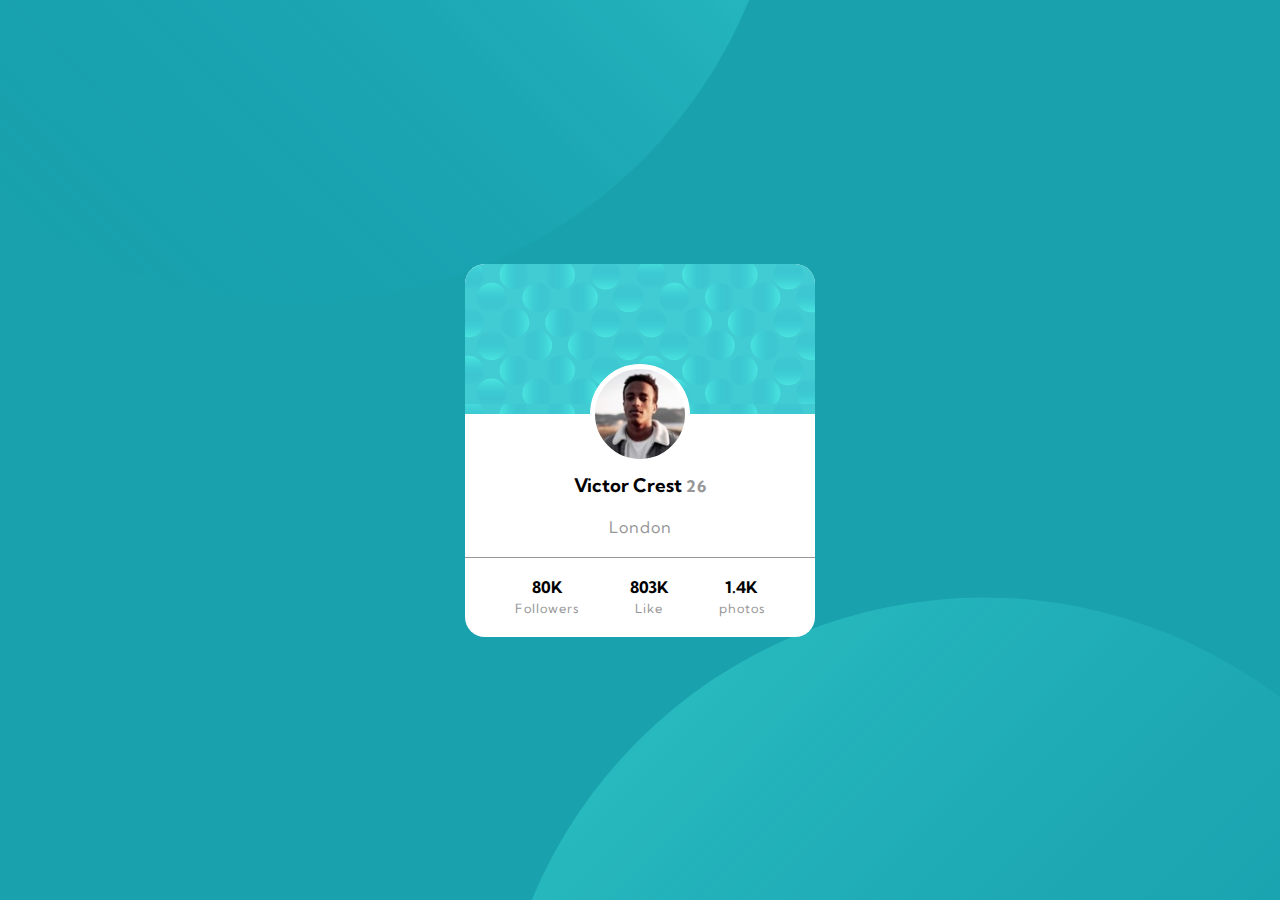
<file: index.html>
<!DOCTYPE html>
<html lang="en">

<head>
  <meta charset="UTF-8">
  <meta name="viewport" content="width=device-width, initial-scale=1.0">
  <!-- displays site properly based on user's device -->
  <link rel="icon" type="image/png" sizes="32x32" href="./images/favicon-32x32.png">
  <link rel="stylesheet" href="css/styles.css">
  <title>Frontend Mentor | Profile card component</title>

</head>

<body>
  <section class="main">

    <img class="first-bg" src="images/bg-pattern-top.svg" alt="">
    <img class="seconde-bg" src="images/bg-pattern-bottom.svg" alt=""></div>

    <div class="container">
      <div class="top_section">
      </div>
      <div class="middel_section">
        <div class="img-profile"></div>
        <div class="name-profile">
          <h3> Victor Crest <span class="age">26</span></h3>
          <div class="city">
            <span>London</span>
          </div>
        </div>
      </div>
      <br>
      <div class="bottom_section">
        <div>
          <h4>80K</h4>
          <span>Followers</span>
        </div>
        <div>
          <h4>803K</h4>
          <span>Like</span>
        </div>
        <div>
          <h4>1.4K</h4>
          <span>photos</span>
        </div>
      </div>
    </div>
  </section>
</body>

</html>
</file>
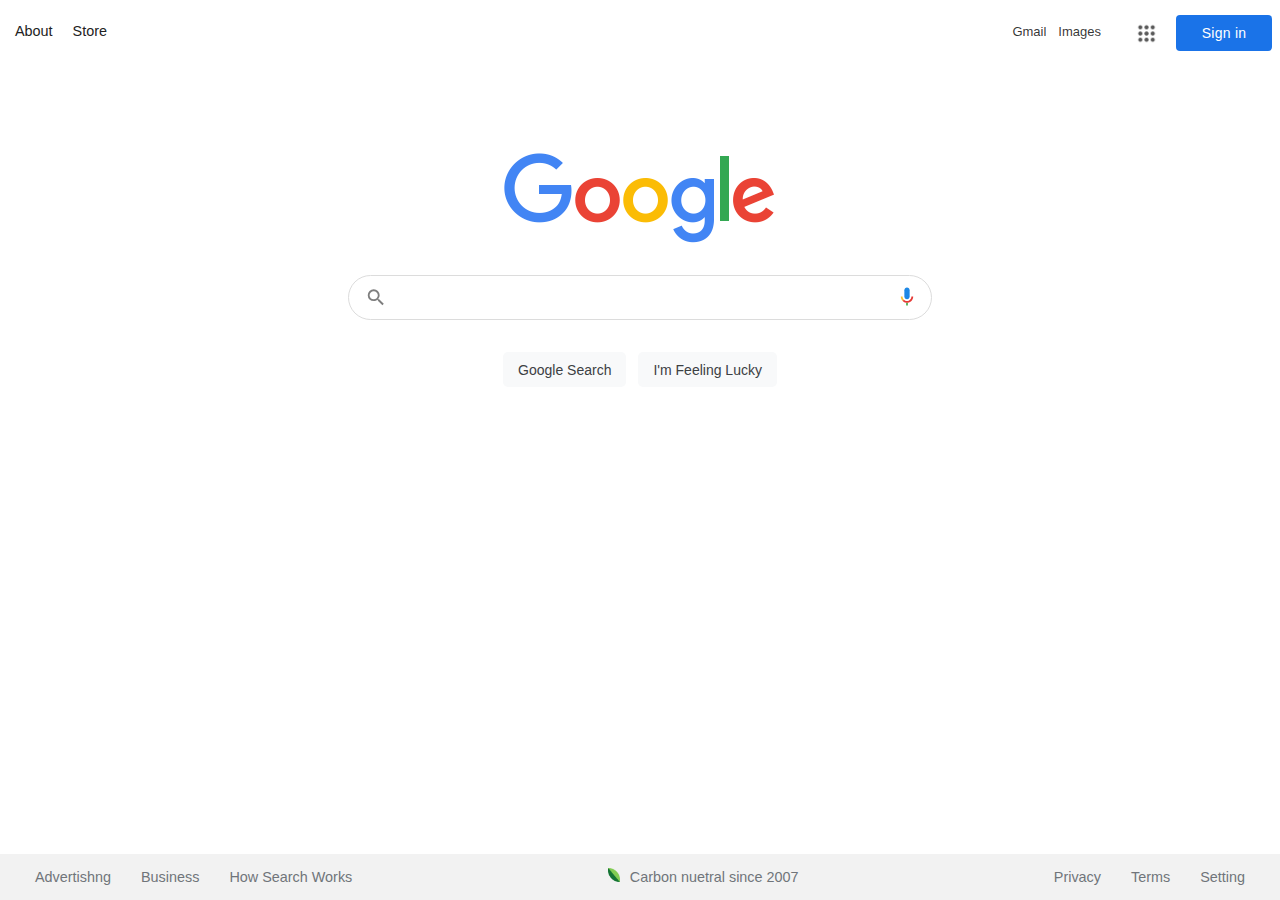
<file: Desktop/google_project.phase2 (1)/google_project.phase2/public/index.html>
<!DOCTYPE html>
<html lang="en">

<head>
    <meta charset="UTF-8">
    <meta http-equiv="X-UA-Compatible" content="IE=edge">
    <meta name="viewport" content="width=device-width, initial-scale=1.0">


    <title>Google</title>
    <link rel="icon" href="img/favicon+google.png" type="image/x-icon">
    <link rel="stylesheet" href="css/style.css">
</head>

<body>
    <!-- ----------------------------START HEADER---------------- -->
    <header>
        <nav>
            <ul class="HEADER_NAV">
                <li><a class="header_about header-a"
                        href="https://play.google.com/store?gl=AT&utm_source=emea_Med&utm_medium=hasem&utm_content=Nov2020&utm_campaign=Evergreen&pcampaignid=MKT-EDR-emea-at-1001280-Med-hasem-py-Evergreen-Nov2020-Text_Search_BKWS%7cONSEM_kwid_43700007718534971&gref=EikQAhohChsKEwjh-4W6qK_yAhXCp9UKHY3CDGwQABgBIAASAiwn8P8HARjj9tyaAw&gclid=EAIaIQobChMI4fuFuqiv8gIVwqfVCh2NwgxsEAAYASAAEgIsJ_D_BwE&gclsrc=aw.ds">About</a>
                </li>
                <li><a class="header_about header-a"
                        href="https://store.google.com/at/?gclid=EAIaIQobChMI35epv6mv8gIVmdnVCh02AAdsEAAYASAAEgKRxfD_BwE&gclsrc=aw.ds&hl=de">Store</a>
                </li>
            </ul>
            <ul class="HEADER_NAV right_header">
                <li><a href="https://www.google.com/intl/de/gmail/about/#" class="header-a">Gmail</a></li>
                <li><a href="https://www.google.at/imghp?hl=de&ogbl" class="header-a">Images</a></li>
                <li><img src="img/app.jpg" alt="apps" onclick="myFunction()" class="dropbtn"></li>
                <div id="myDropdown" class="dropdown-content">
                    <div class="dropdown-container">
                        <div class="icon">
                            <a href="https://www.google.com/account/about/?hl=en-US">
                                <img src="img/appsImg/account.svg" alt="">
                                <p>Account</p>
                            </a>

                        </div>
                        <div class="icon">
                            <a href="https://www.google.at/webhp">
                                <img src="img/appsImg/google.svg" alt="">
                                <p>Search</p>
                            </a>
                        </div>
                        <div class="icon">
                            <a href="https://www.google.at/maps?hl=de">
                                <img src="img/appsImg/icons8-google-maps.svg" alt="">
                                <p>Maps</p>
                            </a>
                        </div>
                        <div class="icon">
                            <a href="https://www.youtube.com/"><img src="img/appsImg/youtube.svg" alt=""></a>
                            <p>YouTube</p>
                        </div>
                        <div class="icon">
                            <a href="https://play.google.com/store?hl=de">
                                <img src="img/appsImg/icons8-google-play.svg" alt="">
                                <p>Play</p>
                            </a>
                        </div>
                        <div class="icon">
                            <a href="https://news.google.com/topstories?hl=de&gl=AT&ceid=AT:de">
                                <img src="img/appsImg/google-news-2.svg" alt="">
                                <p>News</p>
                            </a>
                        </div>
                        <div class="icon">
                            <a href="https://www.google.com/intl/de/gmail/about/#">
                                <img src="img/appsImg/icons8-gmail.svg" alt="">
                                <p>Gmail</p>
                            </a>
                        </div>
                        <div class="icon">
                            <a href="https://apps.google.com/meet/?hs=197">
                                <img src="img/appsImg/icons8-google-meet.svg" alt="">
                                <p>Meet</p>
                            </a>
                        </div>
                        <div class="icon">
                            <a
                                href="https://accounts.google.com/signin/v2/identifier?passive=1209600&osid=1&continue=https%3A%2F%2Fchat.google.com%2F&followup=https%3A%2F%2Fchat.google.com%2F&flowName=GlifWebSignIn&flowEntry=ServiceLogin">
                                <img src="img/appsImg/icons8-chat-room-48.png" alt="">
                                <p>Chats</p>
                            </a>
                        </div>
                        <div class="icon">
                            <a
                                href="https://accounts.google.com/signin/v2/identifier?passive=1209600&continue=https%3A%2F%2Fcontacts.google.com%2F%3Fhl%3Dde&followup=https%3A%2F%2Fcontacts.google.com%2F%3Fhl%3Dde&hl=de&flowName=GlifWebSignIn&flowEntry=ServiceLogin">
                                <img src="img/appsImg/icons8-google-contacts.svg" alt="">
                                <p>Contacts</p>
                            </a>
                        </div>
                        <div class="icon">
                            <a href="https://www.google.com/intl/de/drive/">
                                <img src="img/appsImg/icons8-google-drive.svg" alt="">
                                <p>Drive</p>
                            </a>
                        </div>
                        <div class="icon">
                            <a
                                href="https://accounts.google.com/signin/v2/identifier?service=cl&passive=1209600&osid=1&continue=https%3A%2F%2Fcalendar.google.com%2Fcalendar%2Fr&followup=https%3A%2F%2Fcalendar.google.com%2Fcalendar%2Fr&scc=1&flowName=GlifWebSignIn&flowEntry=ServiceLogin">
                                <img src="img/appsImg/icons8-google-calendar.svg" alt="">
                                <p>Calendar</p>
                            </a>
                        </div>
                        <div class="icon">
                            <a href="https://translate.google.at/?hl=de">
                                <img src="img/appsImg/translate.svg" alt="">
                                <p>Chats</p>
                            </a>
                        </div>
                        <div class="icon">
                            <a href="https://www.google.com/photos/about/">
                                <img src="img/appsImg/icons8-google-photos.svg" alt="">
                                <p>photos</p>
                            </a>
                        </div>
                        <div class="icon">
                            <a href="https://duo.google.com/about/?usp=duo_ald">
                                <img src="img/appsImg/google-duo.svg" alt="">
                                <p>Duo</p>
                            </a>
                        </div>
                        <div class="icon">
                            <a href="https://www.google.at/shopping?hl=de&source=og">
                                <img src="img/appsImg/google_shopping_icon.png" alt="">
                                <p>Shopping</p>
                            </a>
                        </div>
                        <div class="icon-null"></div>
                        <div class="icon-null"></div>
                        <hr class="border">
                        <div class="icon">
                            <a
                                href="https://accounts.google.com/signin/v2/identifier?service=wise&passive=1209600&continue=https%3A%2F%2Fdocs.google.com%2Fdocument%2F%3Fusp%3Ddocs_alc&followup=https%3A%2F%2Fdocs.google.com%2Fdocument%2F%3Fusp%3Ddocs_alc&ltmpl=docs&flowName=GlifWebSignIn&flowEntry=ServiceLogin">
                                <img src="img/appsImg/icons8-google-docs.svg" alt="">
                                <p>Docs</p>
                            </a>
                        </div>
                        <div class="icon">
                            <a
                                href="https://accounts.google.com/signin/v2/identifier?service=wise&passive=1209600&continue=https%3A%2F%2Fdocs.google.com%2Fspreadsheets%2F%3Fusp%3Dsheets_alc&followup=https%3A%2F%2Fdocs.google.com%2Fspreadsheets%2F%3Fusp%3Dsheets_alc&ltmpl=sheets&flowName=GlifWebSignIn&flowEntry=ServiceLogin">
                                <img src="img/appsImg/icons8-google-sheets.svg" alt="">
                                <p>Sheets</p>
                            </a>
                        </div>
                        <div class="icon">
                            <a
                                href="https://accounts.google.com/signin/v2/identifier?service=memento&passive=1209600&continue=https%3A%2F%2Fkeep.google.com%2F&followup=https%3A%2F%2Fkeep.google.com%2F&ltmpl=keep&flowName=GlifWebSignIn&flowEntry=ServiceLogin">
                                <img src="img/appsImg/icons8-google-slides.svg" alt="">
                                <p>Slides</p>
                            </a>
                        </div>
                        <div class="icon">
                            <a
                                href="https://accounts.google.com/signin/v2/identifier?service=memento&passive=1209600&continue=https%3A%2F%2Fkeep.google.com%2F&followup=https%3A%2F%2Fkeep.google.com%2F&ltmpl=keep&flowName=GlifWebSignIn&flowEntry=ServiceLogin">
                                <img src="img/appsImg/book.svg" alt="">
                                <p>Books</p>
                            </a>
                        </div>
                        <div class="icon">
                            <a href="https://www.blogger.com/about/?bpli=1">
                                <img src="img/appsImg/blogger.png" alt="">
                                <p>Blogger</p>
                            </a>
                        </div>
                        <div class="icon">
                            <a href="https://hangouts.google.com/">
                                <img src="img/appsImg/hangouts.svg" alt="">
                                <p>hangouts</p>
                            </a>
                        </div>
                        <div class="icon">
                            <a
                                href="https://accounts.google.com/signin/v2/identifier?service=memento&passive=1209600&continue=https%3A%2F%2Fkeep.google.com%2F&followup=https%3A%2F%2Fkeep.google.com%2F&ltmpl=keep&flowName=GlifWebSignIn&flowEntry=ServiceLogin">
                                <img src="img/appsImg/google-keep.svg" alt="">
                                <p>Keep</p>
                            </a>
                        </div>
                        <div class="icon">
                            <a
                                href="https://accounts.google.com/signin/v2/identifier?service=memento&passive=1209600&continue=https%3A%2F%2Fkeep.google.com%2F&followup=https%3A%2F%2Fkeep.google.com%2F&ltmpl=keep&flowName=GlifWebSignIn&flowEntry=ServiceLogin">
                                <img src="img/appsImg/jamboard.svg" alt="">
                                <p>Jamboards</p>
                            </a>
                        </div>
                        <div class="icon">
                            <a href="#about">
                                <img src="img/appsImg/classrooms.svg" alt="">
                                <p>Classrooms</p>
                            </a>
                        </div>
                        <div class="icon">
                            <a href="https://earth.google.com/web/@0,0,0a,22251752.77375655d,35y,0h,0t,0r">
                                <img src="img/appsImg/earth.svg" alt="">
                                <p>Earth</p>
                            </a>
                        </div>
                        <div class="icon">
                            <a href="https://www.google.at/save">
                                <img src="img/appsImg/google-collections.svg" alt="">
                                <p>Collections</p>
                            </a>
                        </div>
                        <div class="icon ArtApp">
                            <a href="https://artsandculture.google.com/?hl=de">
                                <img src="img/appsImg/Google_Arts_and_Culture_Logo.png" alt="">
                                <p class="text-OV">Arts and Culture</p>
                            </a>
                        </div>
                        <div class="icon">
                            <a href="https://ads.google.com/home/?subid=ww-ww-et-g-aw-a-vasquette_ads_cons_1!o2">
                                <img src="img/appsImg/icons8-google-ads.svg" alt="">
                                <p>Google Ads</p>
                            </a>
                        </div>
                        <div class="icon">
                            <a href="https://podcasts.google.com/">
                                <img src="img/appsImg/icons8-google-podcasts.svg" alt="">
                                <p>Padcasts</p>
                            </a>
                        </div>
                        <div class="icon">
                            <a href="https://stadia.google.com/">
                                <img src="img/appsImg/google-stadia-1.svg" alt="">
                                <p>Stadia</p>
                            </a>
                        </div>
                        <div class="icon">
                            <a
                                href="https://accounts.google.com/signin/v2/identifier?service=wise&passive=1209600&continue=https%3A%2F%2Fdocs.google.com%2Fforms%2F%3Fusp%3Dforms_alc&followup=https%3A%2F%2Fdocs.google.com%2Fforms%2F%3Fusp%3Dforms_alc&ltmpl=forms&flowName=GlifWebSignIn&flowEntry=ServiceLogin">
                                <img src="img/appsImg/one.png" alt="">
                                <p>Google One</p>
                            </a>
                        </div>
                        <div class="icon">
                            <a href="https://www.google.com/travel/?dest_src=al">
                                <img src="img/appsImg/travel.png" alt="">
                                <p>Travels</p>
                            </a>
                        </div>
                        <div class="icon">
                            <a
                                href="https://accounts.google.com/signin/v2/identifier?service=wise&passive=1209600&continue=https%3A%2F%2Fdocs.google.com%2Fforms%2F%3Fusp%3Dforms_alc&followup=https%3A%2F%2Fdocs.google.com%2Fforms%2F%3Fusp%3Dforms_alc&ltmpl=forms&flowName=GlifWebSignIn&flowEntry=ServiceLogin">
                                <img src="img/appsImg/icons8-google-forms-new-logo.svg" alt="">
                                <p>Forms</p>
                            </a>
                        </div>
                        <div class="more-apps">
                            <a href="https://about.google/intl/de/products/">
                                <button class="MoreApp-btn">More from Google</button>
                            </a>
                        </div>
                    </div>
                </div>
                <a
                    href="https://accounts.google.com/signin/v2/identifier?hl=de&passive=true&continue=https%3A%2F%2Fwww.google.com%2F%3Fgws_rd%3Dssl&ec=GAZAmgQ&flowName=GlifWebSignIn&flowEntry=ServiceLogin">
                    <li><button class="signin-btn">Sign in</button></li>
                </a>
            </ul>
        </nav>
    </header>
    <!-- ----------------------------END HEADER---------------------- -->


    <!-- ----------------------------START MAIN----------------------- -->
    <main>
        <img class="googleimg" src="img/logo.png" alt="google icon">
        <div class="input_container">
            <img class="search_icon" src="img/search.svg" alt="">
            <input type="text" id="search-bar" class="query" value="">
            <img class="mic" src="img/google_mic_icon.svg" alt="voice icon ">
        </div>
        <div class="button_container ">
            <button class="search-button ">Google Search</button>
            <button>I'm Feeling Lucky</button>
        </div>
    </main>
    <!-- ----------------------------END MAIN----------------------------- -->

    <!-- -----------------------------START FOOTER------------------------------------- -->
    <!-- <footer>
        <nav>
            <ul class="footer_ul ">
                <li><a href="# ">Advertishng</a></li>
                <li><a href="# ">Business</a></li>
                <li><a href="# ">How Search Works</a></li>
            </ul>
            <a class="footer_carbon " href="# ">
                <img src="./img/index.png " alt="carbon ">
                <span>Carbon nuetral since 2007</span>
                        </a>
                        <ul class="footer_ul ">
                            <li><a href="# ">Privacy</a></li>
                            <li><a href="# ">Terms</a></li>
                            <li><a href="# ">Setting</a></li>
                        </ul>
        </nav>
        </footer> -->
    <!-- -----------------------------END FOOTER------------------------------------- -->



    <!-- -----------------------------START FOOTER------------------------------------- -->
    <footer>
        <nav>
            <ul class="footer_ul footer1 ">
                <li><a href="# ">Advertishng</a></li>
                <li><a href="# ">Business</a></li>
                <li><a href="https://www.google.com/search/howsearchworks/?fg=1">How Search Works</a></li>
            </ul>
            <a class="footer_carbon " href="# ">
                <img src="./img/index.png " alt="carbon ">
                <span>Carbon nuetral since 2007</span>
            </a>
            <ul class="footer_ul footer2 ">
                <li><a href="https://policies.google.com/privacy?hl=en-AT&fg=1">Privacy</a></li>
                <li><a href="https://policies.google.com/terms?hl=en-AT&fg=1">Terms</a></li>
                <li><a href="# ">Setting</a></li>
            </ul>
        </nav>
    </footer>
    <!-- -----------------------------END FOOTER------------------------------------- -->
    <script src="script.js "></script>
</body>

</html>
</file>
<file: css/styles.css>
@import url('https://fonts.googleapis.com/css2?family=Kumbh+Sans&display=swap');
@import url('https://fonts.googleapis.com/css2?family=Kumbh+Sans:wght@400;700&display=swap');

:root{
  --darkcyan: hsl(185, 75%, 39%);
  --verydarkdesaturated: hsl(229, 23%, 23%);
  --darkgrayish : hsl(227, 10%, 46%);
  --darkgray: hsl(0, 0%, 59%);
  }

* {
  margin: 0;
  padding: 0;
  box-sizing: border-box;
  
  
}

body {
 height: 100vh;
 width: 100%;
 font-size: 16px;
 font-family:'Kumbh sans', sans-serif;

}


section {
  height: 100vh;
  display: flex;
  justify-content: center;
  align-items: center;
  background-color: var(--darkcyan);
  overflow: hidden;

  /* position: relative; */
}


  .first-bg{
   position: fixed;
   top:-75%;
   left: -15%;

  }

.seconde-bg {
  position: fixed;
  bottom: -75%;
  right: -15%;  
   
 
}
.container {
  text-align: center;
  max-width: 350px;
  background-color: white;
  border-radius: 20px;
  z-index: 20;
 }

.top_section {
  height:150px;
  width:350px;
  background-image: url("../images/bg-pattern-card.svg");
  border-radius:20px 20px 0 0;
  margin: 0;
  
  
}

.img-profile {
  border-radius: 100%;
  width: 100px;
  height: 100px;
  background-image: url("../images/image-victor.jpg");
  background-size:cover;
  overflow: hidden;
  margin: -50px auto -30px auto;
  border: 5px solid hsl(0, 0%, 100%);
  
}
.name-profile{
  margin-top: 40px ;

}
.city{
  margin-top: 20px;
}

span{
  font-size: 1rem;
  color: var(--darkgray);
  letter-spacing: 1px;
}

ul li{
list-style: none;
} 

.num-stat {
  height: 100%;
  width: 100%;
  display: flex;
  justify-content: center;
  align-items: center;
  background: black;
  color: white;
  margin: 5px;
}
.text-stat {
  height: 100%;
  width: 100%;
  display: flex;
  justify-content: center;
  align-items: center;
  background: black;
  color: white;
  padding-left: 5px;
}

  .bottom_section{
    border-top: 1px solid  hsl(0, 0%, 59%);
    display:flex;
    height: 80px;
    justify-content: space-evenly;
    align-items: center;
   
  } 
  .bottom_section span {
    font-size: .8rem;
  }
</file>
<file: Desktop/google_project.phase2 (1)/google_project.phase2/public/css/style.css>
* {
    margin: 0;
    padding: 0;
    border: 0;
    box-sizing: border-box;
    font-family: Arial, Helvetica, sans-serif;
}

body {
    font-size: 0.9em;
    min-width: 564px;
    width: 100vw;
    /* height: 100vh; */
}


/* ****************************start_header********************** */

.header-a {
    text-decoration: none;
    color: rgba(19, 19, 19, 0.87);
    margin: 5px 6px;
    text-align: center;
}

li {
    list-style-type: none;
}

a:hover {
    text-decoration: underline;
}

nav {
    display: flex;
    justify-content: space-between;
    width: 100%;
    margin: auto;
    font: 14px;
}

.HEADER_NAV,
.footer_ul {
    /****** + footer flexbox *****/
    display: flex;
    justify-content: center;
    list-style-type: none;
    text-align: center;
}

.HEADER_NAV li {
    height: 63px;
    line-height: 63px;
}

.header_about {
    margin: 0 5px 0 15px;
    color: #222;
}

.header_store {
    padding: 0 5px;
    margin: 0 5px;
}

.right_header {
    font: 13px/27px Roboto, RobotoDraft, Arial, sans-serif;
    font-style: normal;
    font-variant-ligatures: normal;
    font-variant-caps: normal;
    font-variant-numeric: normal;
    font-variant-east-asian: normal;
    font-weight: normal;
    font-stretch: normal;
    font-size: 13px;
}

.dropbtn {
    width: 23px;
    height: 23px;
    opacity: 65%;
    margin: 22px 10px 0 28px;
}

.dropbtn:hover {
    border-radius: 15px;
    box-shadow: 0 0 1px 8px #e6e8eb;
    background-color: #e6e8eb;
    cursor: pointer;
}

.signin-btn {
    background-color: #1a73e8;
    color: rgb(255, 255, 255);
    padding: 10px 50px;
    border-radius: 4px;
    width: 80%;
    font-weight: 500;
    font-size: 14px;
    letter-spacing: 0.25px;
    line-height: 16px;
    margin-right: 8px;
    min-width: 96px;
    padding: 10px 21px;
    text-align: center;
    vertical-align: middle;
    cursor: pointer;
    margin-left: 8px;
}

.signin-btn:hover {
    box-shadow: 0 1px 3px 1px rgb(188, 200, 229);
    cursor: pointer
}


/* *********************end_header************************ */


/* **********************START BODY************************ */

main {
    display: flex;
    flex-direction: column;
    align-items: center;
    margin-top: 10vh;
    width: 100%;
}

.googleimg {
    margin-bottom: 15px;
    /* min-height: 92px;
    max-height: 290px; */
}

.mic {
    margin: 0 0.75vw 00.1vw;
    height: 3em;
    width: 2em;
}

.search_icon {
    width: 1.5em!important;
    height: 2em !important;
    /* margin: 1em 1em 0 !important; */
    opacity: 50%;
    cursor: auto;
    margin: 0 1rem;
}

.input_container {
    display: flex;
    justify-content: space-between;
    align-items: center;
    width: 584px;
    height: 45px;
    /* min-width: 500px; */
    border: 1px solid gainsboro;
    border-radius: 24px;
    margin: 15px 0;
}

.input_container:hover {
    box-shadow: 0 0 10px 0 gainsboro;
    cursor: pointer;
}

.input_container>input {
    flex-grow: 1;
    height: 34px;
    font-size: 16px;
}

.input_container>input:focus {
    outline: none;
}

.button_container {
    padding-top: 17px;
}

.button_container button {
    background-color: #f8f9fa;
    border-radius: 5px;
    height: 2.5em;
    padding: 0 15px;
    margin: 0 4px;
    color: #3c4043;
    font-size: 14px;
}

.button_container button:hover {
    cursor: pointer;
    box-shadow: 0 0 10px 0 gainsboro;
}


/* **********************END BODY************************* */


/* ************************START FOOTER********************************** */

footer {
    background-color: #f2f2f2;
    bottom: 0;
    position: fixed;
    width: 100%;
    min-width: 30%;
    padding: 0 20px;
}

footer nav {
    justify-content: space-between;
    text-align: center;
}

footer li {
    padding: 15px;
    color: #70757a;
}

.footer_carbon {
    cursor: pointer;
    padding: 14px;
}

footer li a,
.footer_carbon {
    color: #70757a;
    text-decoration: none;
}

.footer_ul {
    flex-direction: row;
}

.footer_carbon img {
    height: 14px;
    margin-right: 6px;
}


/* ************************END FOOTER********************************** */



/* ************************JavaScript********************************** */


.dropdown-container {
    display: flex;
    flex-wrap: wrap;
    justify-content: space-around;
    width: 328px;
    height: 437.6px;
    background-color: #fff;
    padding-top: 20px;
   
  
}

.dropdown-content {
    display: none;
    /* background-color: #f1f1f1; */
    overflow: auto;
    box-shadow: 0px 8px 16px 0px rgba(0, 0, 0, 0.2);
    z-index: 1;
    margin-top: 60px;
    position: absolute;
    right: 0;
    border-radius: 10px;
    background-color: #fff;
}

.dropdown-container a {
    color: black;
    text-decoration: none;
    flex-basis: 32%;
    margin: 0;
}

.dropdown-container img {
    margin: 0;
    height: 42px;
    width: 42px;
}

.icon {
    padding: 2px;
    width: 84px;
    height: 84px;
    margin: 6px;
}

.icon-null {
    padding: 2px;
    width: 84px;
    height: 84px;
    margin: 6px;
}

.icon:hover {
    padding-top: 2px;
    border-radius: 8px;
    background-color: #e6e8eb;
}

.ArtApp:hover {
    height: 84px;
    padding-bottom: 22px;
    border-radius: 0 0 8px 8px;
}

.text-OV {
    width: 76px;
    height: 18px;
    overflow: hidden;
    text-overflow: ellipsis;
    line-height: 15.5px;
}

.icon p:hover {
    height: 38px;
    /* display: flex;
    flex-wrap: wrap;
    border-radius: 0 0 8px 8px;
    background-color: #e6e8eb; */
}

.border {
    border: 0.1px solid #dedede;
    width: 100%;
    margin: 10px 0;
}

.dropdown a:hover {
    background-color: rgb(128, 132, 179);
    opacity: 50%;
}

.MoreApp-btn {
    text-align: center;
    background-color: #fff;
    border: 1px solid #dadce0;
    border-radius: 4px;
    color: #1a73e8;
    display: inline-block;
    font: 500 14px/16px 'Google Sans', Roboto, RobotoDraft, Helvetica, Arial, sans-serif;
    margin: 16px 0 20px 0;
    max-width: 265px;
    outline: 0;
    padding: 10px 24px;
    text-align: center;
    text-decoration: none;
    white-space: normal;
    width: auto;
}

.MoreApp-btn:hover {
    background-color: #f4f4f7;
    cursor: pointer;
}

.show {
    display: flex;
    flex-wrap: wrap;
    overflow-y: scroll;
}



::-webkit-scrollbar {
    width: 10px;
}

/* Track */

 ::-webkit-scrollbar-track {
    box-shadow: inset 0 0 5px grey;
    border-radius: 20px;
}

/* Handle */

 ::-webkit-scrollbar-thumb {
    background: lightgray;
    border-radius: 10px;
}



/* 
@media only screen and (max-width: 597px) {
    header {
        width: 100%;
    }
    main footer nav {
        display: flex;
        flex-direction: column;
        justify-content: center;
    }

    .input_container {
        min-width: 300px;
    }

    .footer_carbon {
        order: 0;
        flex-basis: 100%;
    }
    .footer1 {
        order: 1;
        flex-basis: 100%;
    }
    .footer2 {
        order: 2;
        flex-basis: 100%;
    } */
    /* .mic {
        margin: 1.9vh 0.75vw 0 -19em;
        height: 1em;
        width: 0.75em;
    } */


    @media only screen and (max-width: 1200px) {
        footer nav {
            display: flex;
            flex-wrap: wrap;
            /* flex-direction: column; */
            justify-content: center;
        }
        .footer_carbon {
            order: 0;
            flex-basis: 100%;
            align-self: center;
        }
        .footer1 {
            order: 1;
            flex-basis: 70%;
        }
        .footer2 {
            order: 2;
            flex-basis: 50%;
        }
    }
    
    /*Mobile and Tablet */
    @media only screen and (max-width :650px) {
        .input_container {
            width:90%
        }
        footer {
            height: 150px;
     }
    }
</file>
